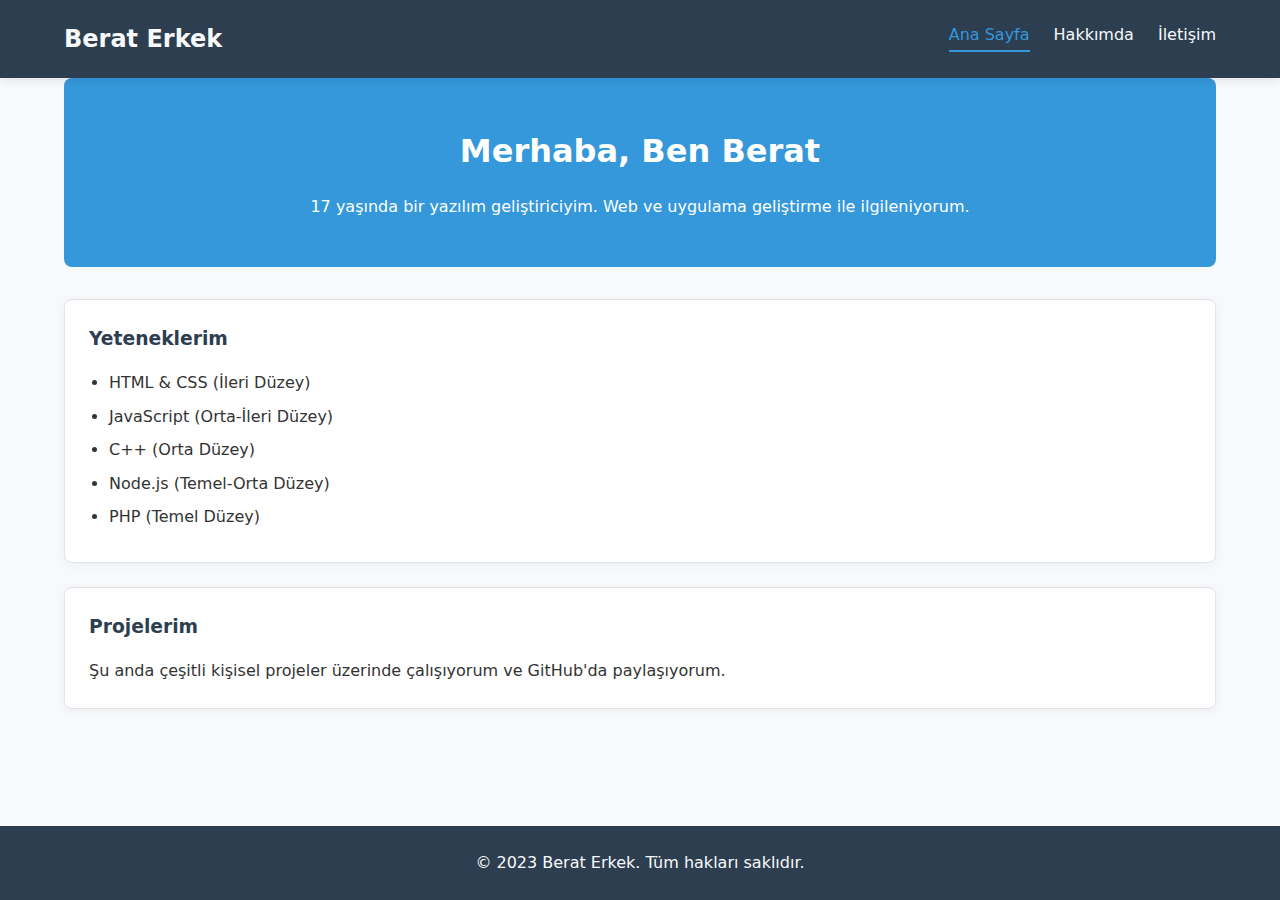
<file: index.html>
<!DOCTYPE html>
<html lang="tr">
<head>
  <meta charset="UTF-8">
  <meta name="viewport" content="width=device-width, initial-scale=1.0">
  <title>Berat Erkek - Ana Sayfa</title>
  <meta name="description" content="Berat Erkek'in kişisel web sitesi. Yazılım geliştirme ve programlama hakkında bilgiler.">
  <link rel="stylesheet" href="css/style.css">
</head>
<body>
  <header>
    <div class="container header-container">
      <h1>Berat Erkek</h1>
      <button class="menu-btn" aria-label="Menü">☰</button>
      <nav>
        <ul>
          <li><a href="index.html" class="active">Ana Sayfa</a></li>
          <li><a href="about.html">Hakkımda</a></li>
          <li><a href="contact.html">İletişim</a></li>
        </ul>
      </nav>
    </div>
  </header>

  <main class="container">
    <section class="hero">
      <h2>Merhaba, Ben Berat</h2>
      <p>17 yaşında bir yazılım geliştiriciyim. Web ve uygulama geliştirme ile ilgileniyorum.</p>
    </section>

    <section class="card">
      <h3>Yeteneklerim</h3>
      <ul>
        <li>HTML & CSS (İleri Düzey)</li>
        <li>JavaScript (Orta-İleri Düzey)</li>
        <li>C++ (Orta Düzey)</li>
        <li>Node.js (Temel-Orta Düzey)</li>
        <li>PHP (Temel Düzey)</li>
      </ul>
    </section>

    <section class="card">
      <h3>Projelerim</h3>
      <p>Şu anda çeşitli kişisel projeler üzerinde çalışıyorum ve GitHub'da paylaşıyorum.</p>
    </section>
  </main>

  <footer>
    <div class="container">
      <p>&copy; 2023 Berat Erkek. Tüm hakları saklıdır.</p>
    </div>
  </footer>

  <script src="js/script.js"></script>
</body>
</html>
</file>
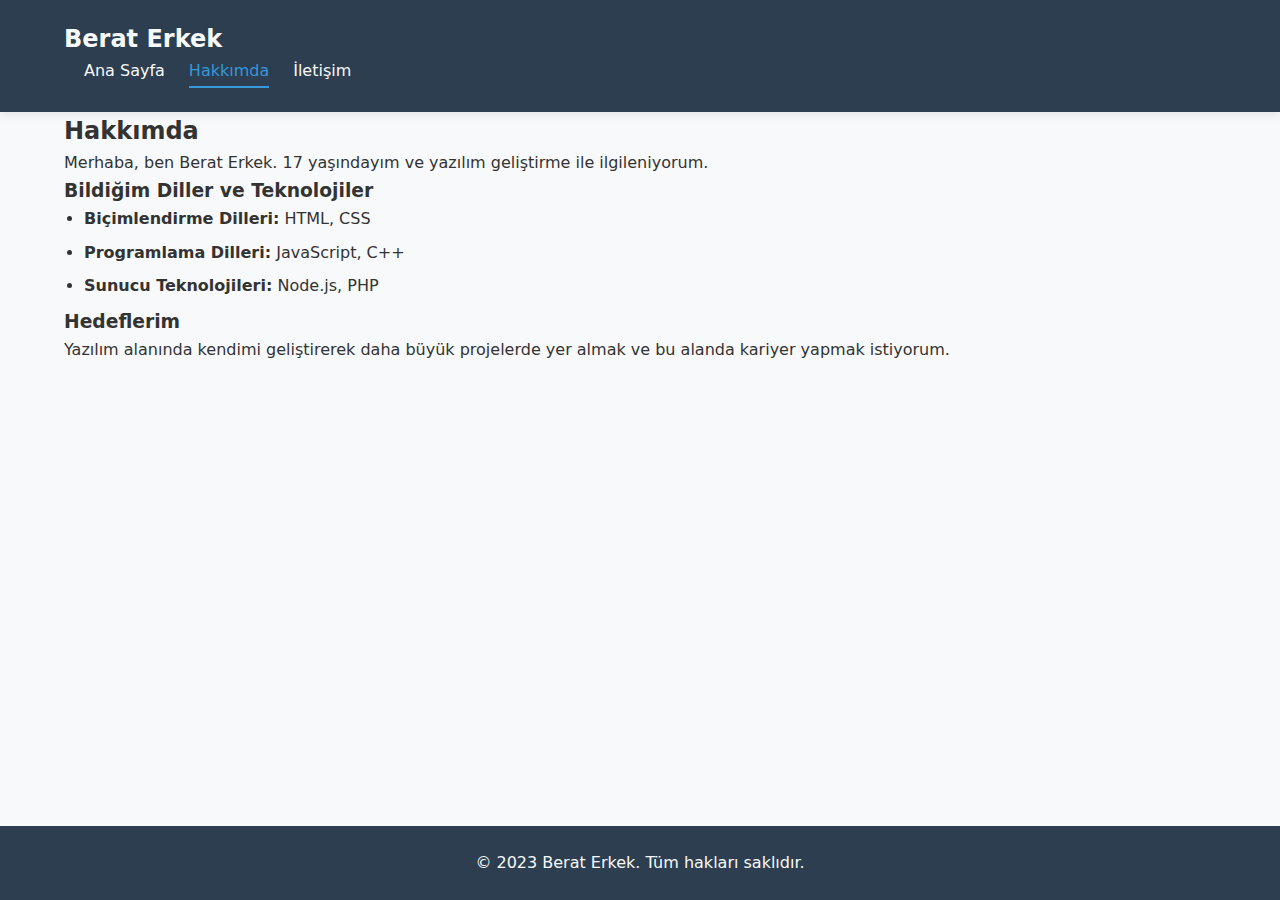
<file: about.html>
<!DOCTYPE html>
<html lang="tr">
<head>
    <meta charset="UTF-8">
    <meta name="viewport" content="width=device-width, initial-scale=1.0">
    <title>Berat Erkek - Hakkımda</title>
    <link rel="stylesheet" href="css/style.css">
</head>
<body>
    <header>
        <div class="container">
            <h1>Berat Erkek</h1>
            <nav>
                <ul>
                    <li><a href="index.html">Ana Sayfa</a></li>
                    <li><a href="about.html" class="active">Hakkımda</a></li>
                    <li><a href="contact.html">İletişim</a></li>
                </ul>
            </nav>
        </div>
    </header>

    <main class="container">
        <section class="about">
            <h2>Hakkımda</h2>
            <p>Merhaba, ben Berat Erkek. 17 yaşındayım ve yazılım geliştirme ile ilgileniyorum.</p>
            
            <h3>Bildiğim Diller ve Teknolojiler</h3>
            <ul>
                <li><strong>Biçimlendirme Dilleri:</strong> HTML, CSS</li>
                <li><strong>Programlama Dilleri:</strong> JavaScript, C++</li>
                <li><strong>Sunucu Teknolojileri:</strong> Node.js, PHP</li>
            </ul>
            
            <h3>Hedeflerim</h3>
            <p>Yazılım alanında kendimi geliştirerek daha büyük projelerde yer almak ve bu alanda kariyer yapmak istiyorum.</p>
        </section>
    </main>

    <footer>
        <div class="container">
            <p>&copy; 2023 Berat Erkek. Tüm hakları saklıdır.</p>
        </div>
    </footer>

    <script src="js/script.js"></script>
</body>
</html>
</file>
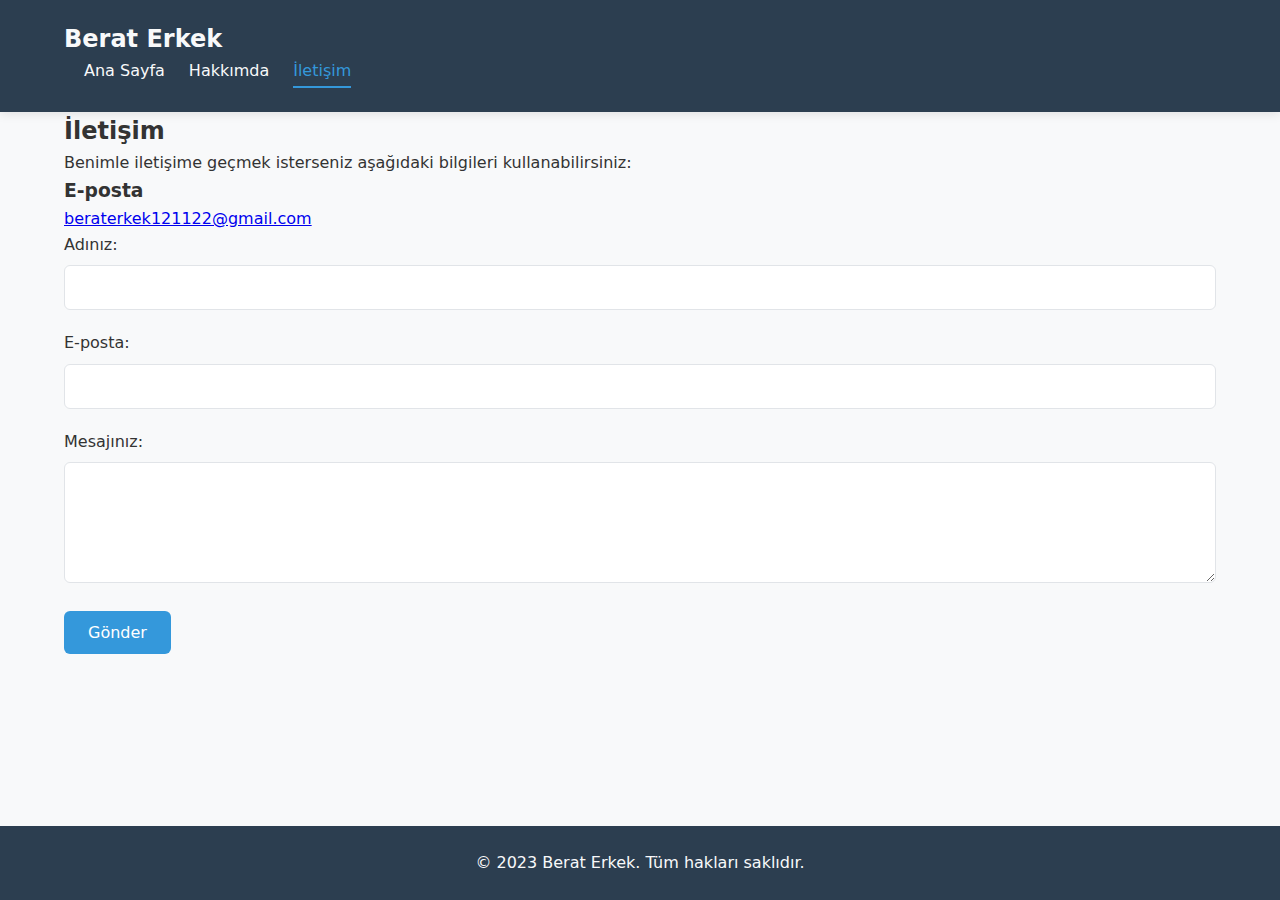
<file: contact.html>
<!DOCTYPE html>
<html lang="tr">
<head>
    <meta charset="UTF-8">
    <meta name="viewport" content="width=device-width, initial-scale=1.0">
    <title>Berat Erkek - İletişim</title>
    <link rel="stylesheet" href="css/style.css">
</head>
<body>
    <header>
        <div class="container">
            <h1>Berat Erkek</h1>
            <nav>
                <ul>
                    <li><a href="index.html">Ana Sayfa</a></li>
                    <li><a href="about.html">Hakkımda</a></li>
                    <li><a href="contact.html" class="active">İletişim</a></li>
                </ul>
            </nav>
        </div>
    </header>

    <main class="container">
        <section class="contact">
            <h2>İletişim</h2>
            <p>Benimle iletişime geçmek isterseniz aşağıdaki bilgileri kullanabilirsiniz:</p>
            
            <div class="contact-info">
                <h3>E-posta</h3>
                <p><a href="mailto:beraterkek121122@gmail.com">beraterkek121122@gmail.com</a></p>
            </div>
            
            <form id="contactForm">
                <div class="form-group">
                    <label for="name">Adınız:</label>
                    <input type="text" id="name" name="name" required>
                </div>
                
                <div class="form-group">
                    <label for="email">E-posta:</label>
                    <input type="email" id="email" name="email" required>
                </div>
                
                <div class="form-group">
                    <label for="message">Mesajınız:</label>
                    <textarea id="message" name="message" rows="5" required></textarea>
                </div>
                
                <button type="submit">Gönder</button>
            </form>
        </section>
    </main>

    <footer>
        <div class="container">
            <p>&copy; 2023 Berat Erkek. Tüm hakları saklıdır.</p>
        </div>
    </footer>

    <script src="js/script.js"></script>
</body>
</html>
</file>
<file: css/style.css>
/* Global Styles */
:root {
    --primary-color: #2c3e50;
    --secondary-color: #3498db;
    --text-color: #333;
    --light-text: #f8f9fa;
    --background: #f8f9fa;
    --card-bg: #ffffff;
    --border-color: #e1e4e8;
  }
  
  * {
    margin: 0;
    padding: 0;
    box-sizing: border-box;
    font-family: 'Segoe UI', system-ui, -apple-system, sans-serif;
  }
  
  html {
    font-size: 16px;
  }
  
  body {
    line-height: 1.6;
    color: var(--text-color);
    background-color: var(--background);
    min-height: 100vh;
    display: flex;
    flex-direction: column;
  }
  
  .container {
    width: 100%;
    max-width: 1200px;
    margin: 0 auto;
    padding: 0 1.5rem;
  }
  
  /* Header Styles */
  header {
    background-color: var(--primary-color);
    color: var(--light-text);
    padding: 1.25rem 0;
    position: sticky;
    top: 0;
    z-index: 100;
    box-shadow: 0 2px 10px rgba(0,0,0,0.1);
  }
  
  .header-container {
    display: flex;
    justify-content: space-between;
    align-items: center;
    flex-wrap: wrap;
  }
  
  header h1 {
    font-size: 1.5rem;
    margin-right: 2rem;
  }
  
  /* Mobile Menu Button */
  .menu-btn {
    display: none;
    background: none;
    border: none;
    color: var(--light-text);
    font-size: 1.5rem;
    cursor: pointer;
  }
  
  nav ul {
    display: flex;
    list-style: none;
    gap: 1.5rem;
  }
  
  nav a {
    color: var(--light-text);
    text-decoration: none;
    font-weight: 500;
    transition: color 0.2s;
    padding: 0.5rem 0;
    position: relative;
  }
  
  nav a:hover, nav a.active {
    color: var(--secondary-color);
  }
  
  nav a.active::after {
    content: '';
    position: absolute;
    bottom: 0;
    left: 0;
    width: 100%;
    height: 2px;
    background-color: var(--secondary-color);
  }
  
  /* Main Content */
  main {
    flex: 1;
    padding: 2rem 0;
  }
  
  section {
    margin-bottom: 2rem;
  }
  
  .hero {
    text-align: center;
    padding: 3rem 1rem;
    margin-bottom: 2rem;
    background-color: var(--secondary-color);
    color: white;
    border-radius: 0.5rem;
  }
  
  .hero h2 {
    font-size: 2rem;
    margin-bottom: 1rem;
  }
  
  .card {
    background-color: var(--card-bg);
    padding: 1.5rem;
    border-radius: 0.5rem;
    box-shadow: 0 2px 8px rgba(0,0,0,0.05);
    border: 1px solid var(--border-color);
    margin-bottom: 1.5rem;
  }
  
  .card h3 {
    margin-bottom: 1rem;
    color: var(--primary-color);
  }
  
  ul {
    padding-left: 1.25rem;
  }
  
  li {
    margin-bottom: 0.5rem;
  }
  
  /* Form Styles */
  .form-group {
    margin-bottom: 1.25rem;
  }
  
  label {
    display: block;
    margin-bottom: 0.5rem;
    font-weight: 500;
  }
  
  input, textarea {
    width: 100%;
    padding: 0.75rem;
    border: 1px solid var(--border-color);
    border-radius: 0.375rem;
    font-size: 1rem;
  }
  
  textarea {
    min-height: 120px;
    resize: vertical;
  }
  
  button {
    background-color: var(--secondary-color);
    color: white;
    border: none;
    padding: 0.75rem 1.5rem;
    border-radius: 0.375rem;
    cursor: pointer;
    font-size: 1rem;
    font-weight: 500;
    transition: background-color 0.2s;
  }
  
  button:hover {
    background-color: #2980b9;
  }
  
  /* Footer */
  footer {
    background-color: var(--primary-color);
    color: var(--light-text);
    text-align: center;
    padding: 1.5rem 0;
    margin-top: 2rem;
  }
  
  /* Responsive Styles */
  @media (max-width: 768px) {
    html {
      font-size: 14px;
    }
    
    .header-container {
      flex-direction: column;
      align-items: flex-start;
    }
    
    header h1 {
      margin-bottom: 1rem;
    }
    
    .menu-btn {
      display: block;
      position: absolute;
      top: 1rem;
      right: 1.5rem;
    }
    
    nav {
      width: 100%;
      display: none;
    }
    
    nav.active {
      display: block;
    }
    
    nav ul {
      flex-direction: column;
      gap: 0;
      padding-top: 1rem;
      border-top: 1px solid rgba(255,255,255,0.1);
    }
    
    nav li {
      padding: 0.75rem 0;
    }
    
    .hero h2 {
      font-size: 1.75rem;
    }
  }
  
  @media (max-width: 480px) {
    .container {
      padding: 0 1rem;
    }
    
    .hero {
      padding: 2rem 1rem;
    }
  }
</file>
